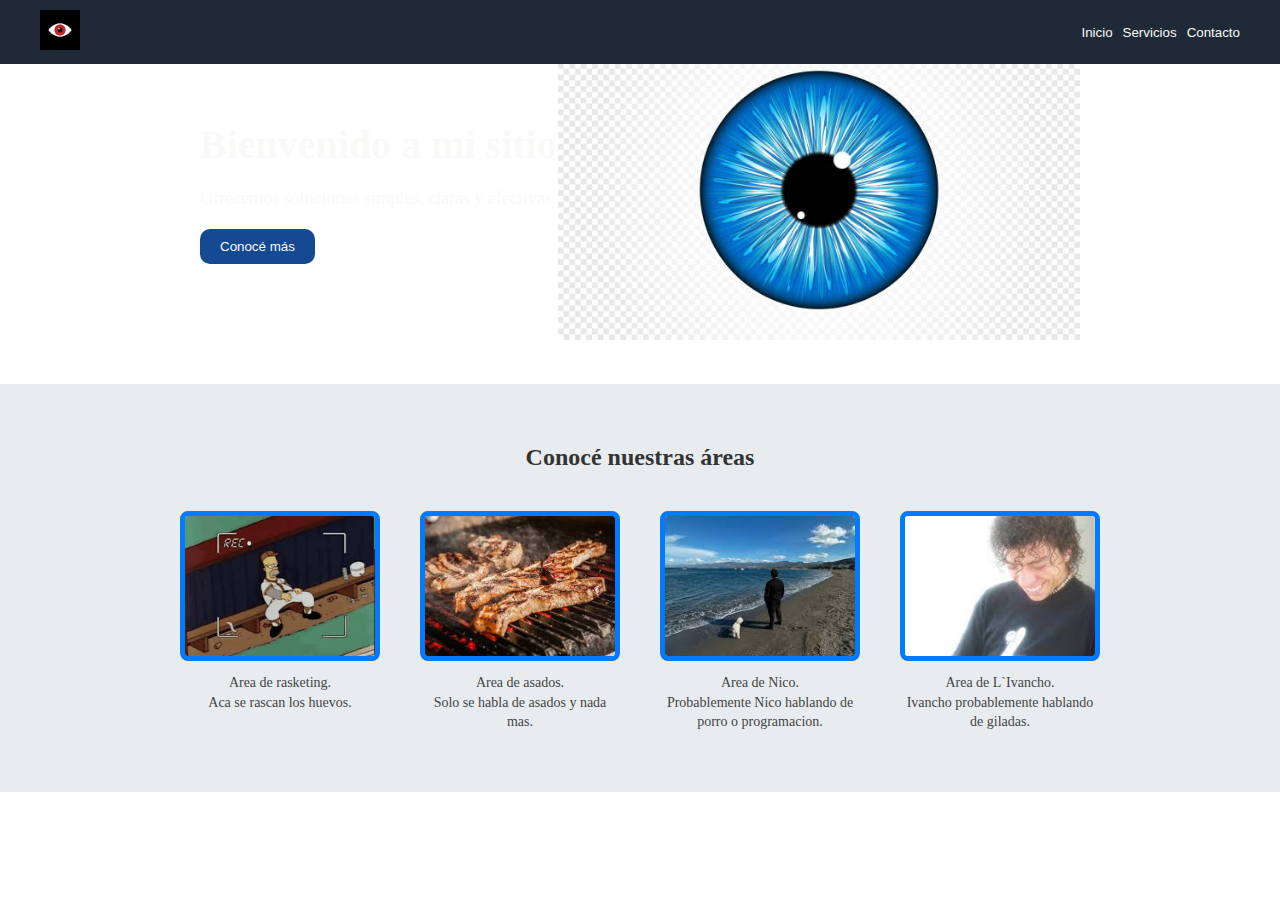
<file: index.html>
<!DOCTYPE html>
<html lang="es">
<head>
     <meta charset="UTF-8">
     <meta name="viewport" content="width=device-width, initial-scale=1.0">
     <title>Sitio de Practica</title>
     <link rel="stylesheet" href="styles.css">
     <link rel="preconnect" href="https://fonts.googleapis.com">
     <link rel="preconnect" href="https://fonts.gstatic.com" crossorigin>
     <link href="https://fonts.googleapis.com/css2?family=Roboto:ital,wght@0,100..900;1,100..900&display=swap" rel="stylesheet">
</head>

<header>


    <nav class="navbar">
        <div class="logo">
            <img src="assets/logo/logo.png" alt="Logo-ojo">
        </div>
        <div class="nav-buttons">
            <button>Inicio</button>
            <button>Servicios</button>
            <button>Contacto</button>
        </div>
    </nav>
</header>
<body>
    
     <section class="hero">
         <div class="hero-texto">
             <h1>Bienvenido a mi sitio</h1>
             <p>Ofrecemos soluciones simples, claras y efectivas.</p>
             <button>Conocé más</button>
         </div>
         <div class="hero-imagen">
             <img src="assets/images/ojo azul.jpg" alt="Imagen representativa">
         </div>
</section>

<section class="galeria">
     <h3>Conocé nuestras áreas</h3>
         <div class="galeria-contenido">
             <div class="item">
                 <img src="assets/images/homero rasca.jpeg" alt="Homero se rasca">
                 <p>Area de rasketing.<br>Aca se rascan los huevos.</p>
             </div>
             <div class="item">
                 <img src="assets/images/asado.jpeg" alt="Asaduki">
                 <p>Area de asados.<br>Solo se habla de asados y nada mas.</p>
             </div>
             <div class="item">
                 <img src="assets/images/nico.jpeg" alt="Nico frente al mar">
                 <p>Area de Nico.<br>Probablemente Nico hablando de porro o programacion.</p>
             </div>
             <div class="item">
                 <img src="assets/images/ivancho.jpeg" alt="Livancho ruludo">
                 <p>Area de L`Ivancho.<br>Ivancho probablemente hablando de giladas.</p>
             </div>
         </div>
</section>

</body>
</html>
</file>
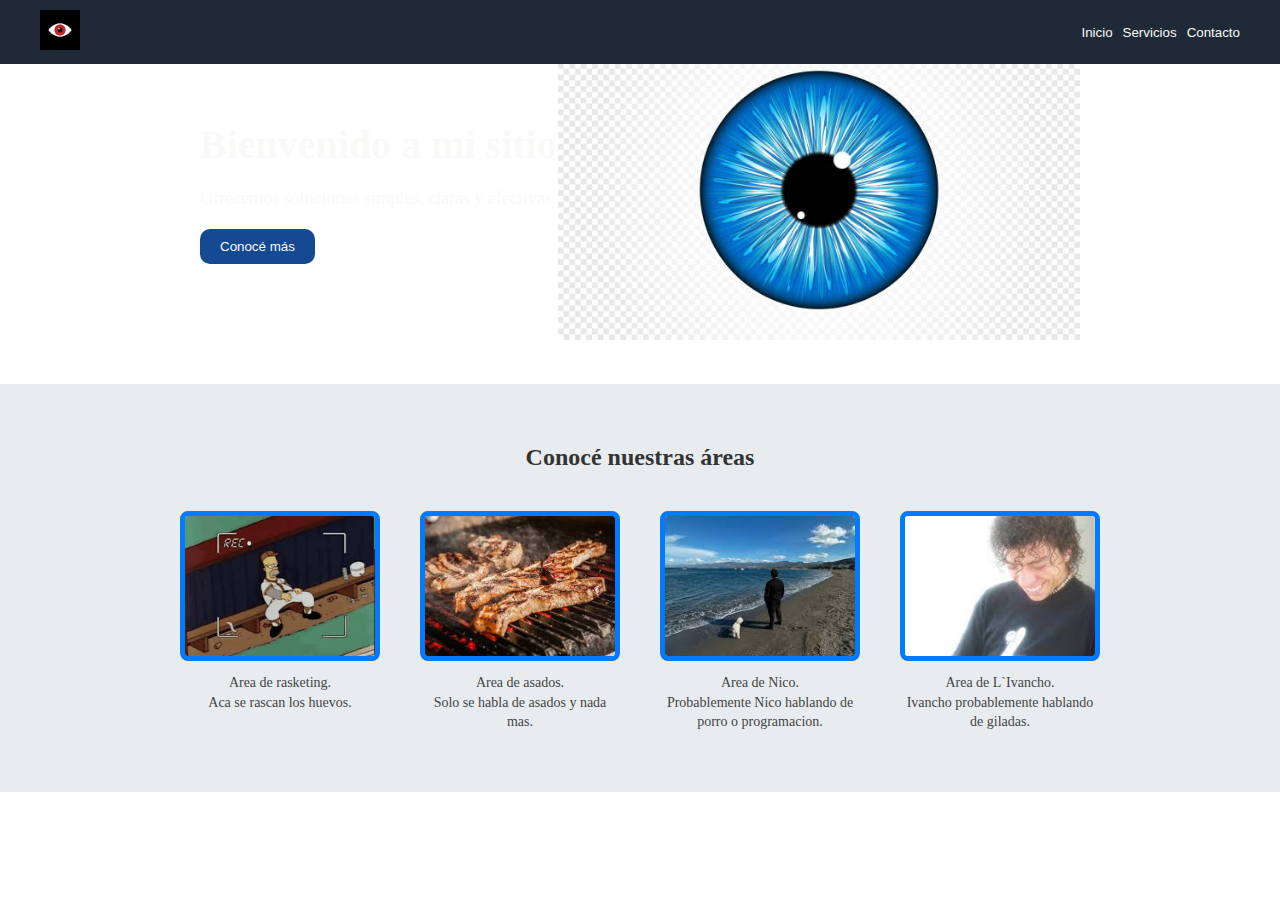
<file: Ejercicio.html>
<!DOCTYPE html>
<html lang="es">
<head>
     <meta charset="UTF-8">
     <meta name="viewport" content="width=device-width, initial-scale=1.0">
     <title>Sitio de Practica</title>
     <link rel="stylesheet" href="styles.css">
     <link rel="preconnect" href="https://fonts.googleapis.com">
     <link rel="preconnect" href="https://fonts.gstatic.com" crossorigin>
     <link href="https://fonts.googleapis.com/css2?family=Roboto:ital,wght@0,100..900;1,100..900&display=swap" rel="stylesheet">
</head>

<header>


    <nav class="navbar">
        <div class="logo">
            <img src="images.png" alt="Logo-ojo">
        </div>
        <div class="nav-buttons">
            <button>Inicio</button>
            <button>Servicios</button>
            <button>Contacto</button>
        </div>
    </nav>
</header>
<body>
    
     <section class="hero">
         <div class="hero-texto">
             <h1>Bienvenido a mi sitio</h1>
             <p>Ofrecemos soluciones simples, claras y efectivas.</p>
             <button>Conocé más</button>
         </div>
         <div class="hero-imagen">
             <img src="istockphoto-1407825090-612x612.jpg" alt="Imagen representativa">
         </div>
</section>

<section class="galeria">
     <h3>Conocé nuestras áreas</h3>
         <div class="galeria-contenido">
             <div class="item">
                 <img src="descarga.jpeg" alt="Area 1">
                 <p>Area de rasketing.<br>Aca se rascan los huevos.</p>
             </div>
             <div class="item">
                 <img src="descarga (1).jpeg" alt="Area 2">
                 <p>Area de asados.<br>Solo se habla de asados y nada mas.</p>
             </div>
             <div class="item">
                 <img src="descarga (2).jpeg" alt="Area 3">
                 <p>Area de Nico.<br>Probablemente Nico hablando de porro o programacion.</p>
             </div>
             <div class="item">
                 <img src="descarga (3).jpeg" alt="Area 4">
                 <p>Area de L`Ivancho.<br>Ivancho probablemente hablando de giladas.</p>
             </div>
         </div>
</section>

</body>
</html>
</file>
<file: styles.css>
* {
  margin: 0;
  padding: 0;
  box-sizing: border-box;
}


/* HEADER */
header {
  font-family: system-ui, Roboto;
  background-color: #1F2937;
  position: fixed;
  width: 100%;

}


.logo img {
  width: 40px;
  height: auto;
}


.navbar {
  display: flex;
  justify-content: space-between;
  align-items: center;
  padding: 10px 40px;
}


.nav-buttons {
  display: flex;
  gap: 10px;
}

.nav-buttons button {
  background-color: #1F2937;
  color: #f9faf8;
  border: none;
}

/* MAIN */
main{
  display: flex;
  flex-direction: column;
  align-items: center;
  justify-content: center;
}


/* HERO */
.fondocolorazul{
  background-color: #1F2937;
  width: 100%;
}

.hero {
  margin: 0 auto;
  display: flex;
  justify-content: space-between;
  align-items: center;
  padding: 40px 60px;
  max-width: 1000px;
}

.hero-texto {
  width: fit-content;
  color: #f9faf8;
}

.hero-texto h1 {
  font-size: 40px;
  margin-bottom: 20px;
}

.hero-texto p {
  font-size: 18px;
  margin-bottom: 20px;
}

.hero-texto button {
  background-color: #154992;
  color: #f8fafa;
  border: none;
  padding: 10px 20px;
  cursor: pointer;
  border-radius: 10px;
}

.hero-imagen img {
  height: 300px;
}

/* GALERIA */
.fondocolorgris{
  background-color: #e8ecef;
  width: 100%;
}

.galeria {
  background-color: #e8ecef;
  padding: 60px 0;
  text-align: center;
}

.galeria h3 {
  font-size: 24px;
  color: #333333;
  margin-bottom: 40px;
}

.galeria-contenido {
  display: flex;
  justify-content: center;
  gap: 40px;
  flex-wrap: wrap;
}

.item {
  width: 200px;
  display: flex;
  flex-direction: column;
  align-items: center;
  text-align: center;
}

.item img {
  width: 100%;
  height: 150px;
  object-fit: cover;
  border-radius: 8px;
  border: 5px solid #007BFF;
}

.item p {
  margin-top: 12px;
  font-size: 14px;
  color: #444444;
  line-height: 1.4;
}

/* MEDIA QUERY */
@media (max-width: 768px){
  .hero{
    flex-direction: column-reverse;
  }
}
</file>
